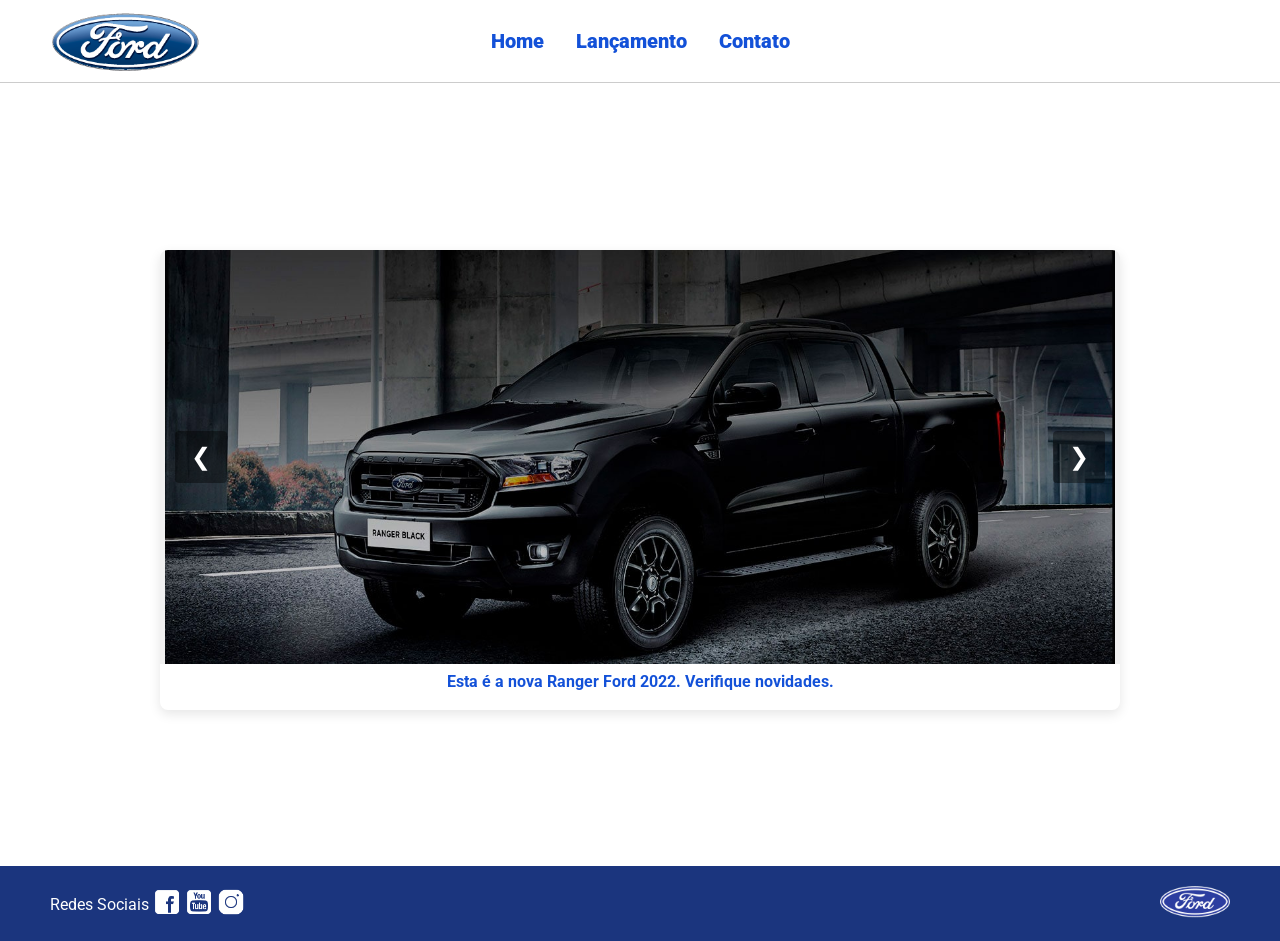
<file: index.html>
<!DOCTYPE html>
<html lang="pt-br">
<head>
    <meta charset="UTF-8">
    <meta http-equiv="X-UA-Compatible" content="IE=edge">
    <meta name="viewport" content="width=device-width, initial-scale=1.0">
    <title>Ford</title>    
    <link href="css/reset.css" rel="stylesheet">
    <link href="css/style.css" rel="stylesheet">
    <script src="js/carousel.js"></script>
</head>
<body>
    <header>       
        <div>
            <img src="img/logo-ford-256.png" width="150" class="logo" />
        </div>
        <nav>
            <ul>
                <li>
                    <a href="index.html">Home</a>
                </li>
                <li>
                    <a href="lancamento.html">Lançamento</a>
                </li>
                <li>
                    <a href="contato.html">Contato</a>
                </li>
            </ul>
        </nav>
    </header>
    <main>
        <div class="carousel-container">
            <div id="carousel">
            </div>
            <div id="carousel-title">
            </div>
        </div>
        
        <script>
            carouselArr.push(new Carousel("imagem_1.jpg","Esta é a nova Ranger Ford 2022. Verifique novidades.","lancamento.html"));
            carouselArr.push(new Carousel("imagem_2.jpg","Ford a nossa história","#"));
            carouselArr.push(new Carousel("imagem_3.jpg","Nova Ford Bronco Sport 2022","lancamento.html"));
            Carousel.Start(carouselArr);
        </script>
    </main>
    <footer>
        <nav id="social">
            <ul>
                <li><span class="redesociais">Redes Sociais</span></li>
                <li><a href="#" title="Facebook"><img src="img/facebook-50.png"></a></li>
                <li><a href="#" title="YouTube"><img src="img/youtube-squared-50.png"></a></li>
                <li><a href="#" title="Instagram"><img src="img/instagram-logo-50.png"></a></li>
            </ul>
        </nav>
        <div>
           <img src="img/ford-96.png" width="70" />
        </div>
    </footer>    
</body>
</html>
</file>
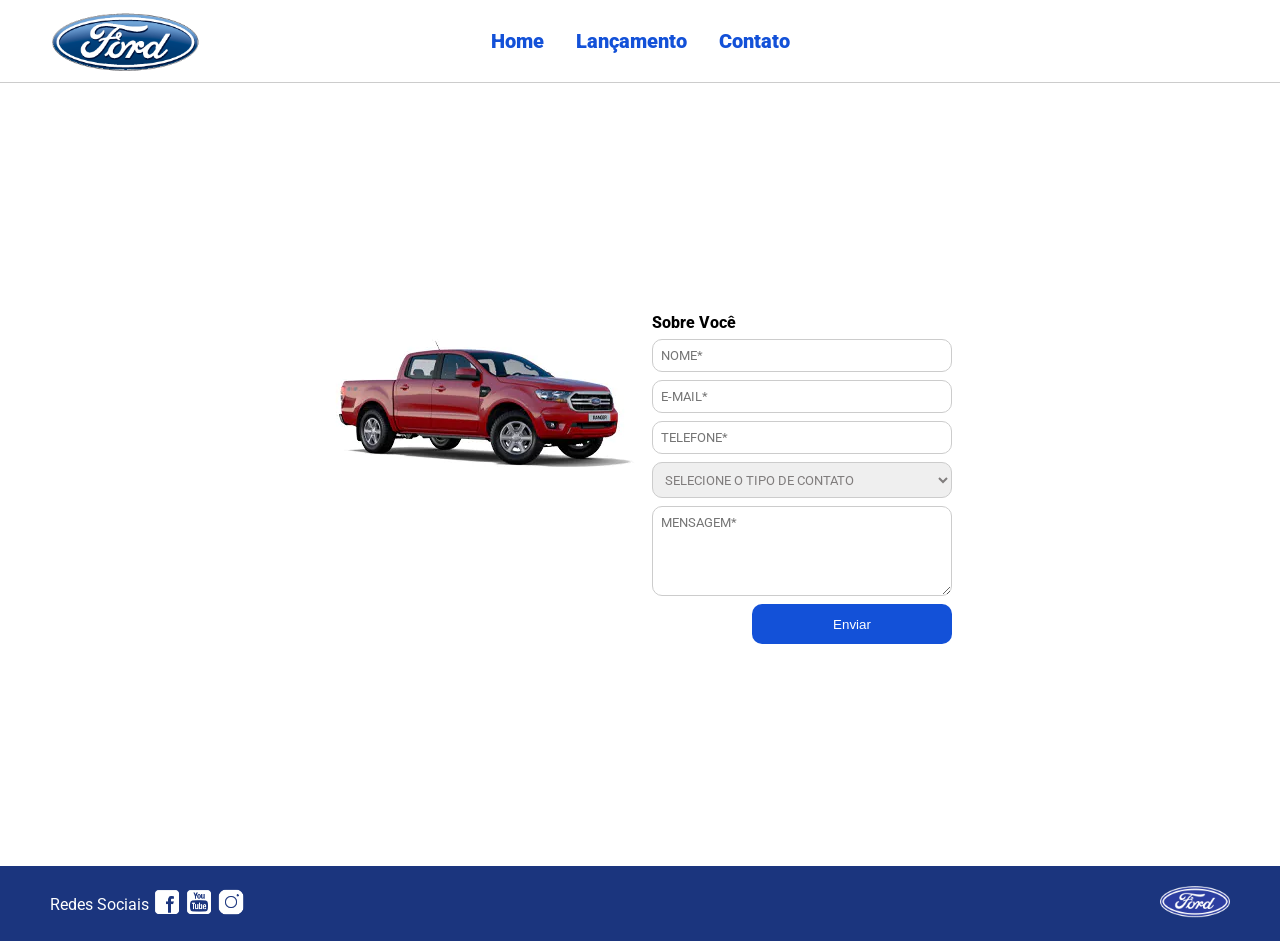
<file: contato.html>
<!DOCTYPE html>
<html lang="pt-br">
<head>
    <meta charset="UTF-8">
    <meta http-equiv="X-UA-Compatible" content="IE=edge">
    <meta name="viewport" content="width=device-width, initial-scale=1.0">
    <title>Ford - Contato</title>    
    <link href="css/reset.css" rel="stylesheet">
    <link href="css/style.css" rel="stylesheet">
    <link href="css/form.css" rel="stylesheet">
    <script src="js/form.js"></script>
</head>
<body>
    <header>       
        <div>
            <img src="img/logo-ford-256.png" width="150" class="logo" alt="Logo Ford" />
        </div>
        <nav>
            <ul>
                <li><a href="index.html">Home</a></li>
                <li><a href="lancamento.html">Lançamento</a></li>
                <li><a href="contato.html">Contato</a></li>
            </ul>
        </nav>
    </header>

    <main>
        <div class="forms">
            <div>
                <img src="img/xls 2.2 diesel.jpg" alt="Ford Ranger XLS">
            </div>
            <div>
                <h2 class="titulo">Sobre Você</h2>
                <form onsubmit="Post(this);">
                    <input type="text" name="nome" placeholder="NOME*" class="fordform" required>
                    <input type="email" name="email" placeholder="E-MAIL*" class="fordform" required>
                    <input type="tel" name="telefone" placeholder="TELEFONE*" class="fordform" required>
                    <select name="contato" class="fordform" required>
                        <option value="" disabled selected>SELECIONE O TIPO DE CONTATO</option>
                        <option value="elogio">Elogio</option>
                        <option value="reclamacao">Reclamação</option>
                        <option value="solicitacao">Solicitação</option>
                    </select>

                    <textarea name="mensagem" placeholder="MENSAGEM*" rows="4" class="fordform" required></textarea>
                    
                    <button type="submit">Enviar</button>
                </form>
            </div>
        </div>
    </main>

    <footer>
        <nav id="social">
            <ul>
                <li><span class="redesociais">Redes Sociais</span></li>
                <li><a href="#" title="Facebook"><img src="img/facebook-50.png" alt="Facebook"></a></li>
                <li><a href="#" title="YouTube"><img src="img/youtube-squared-50.png" alt="YouTube"></a></li>
                <li><a href="#" title="Instagram"><img src="img/instagram-logo-50.png" alt="Instagram"></a></li>
            </ul>
        </nav>
        <div>
           <img src="img/ford-96.png" width="70" alt="Ford Logo" />
        </div>
    </footer>    
</body>
</html>
</file>
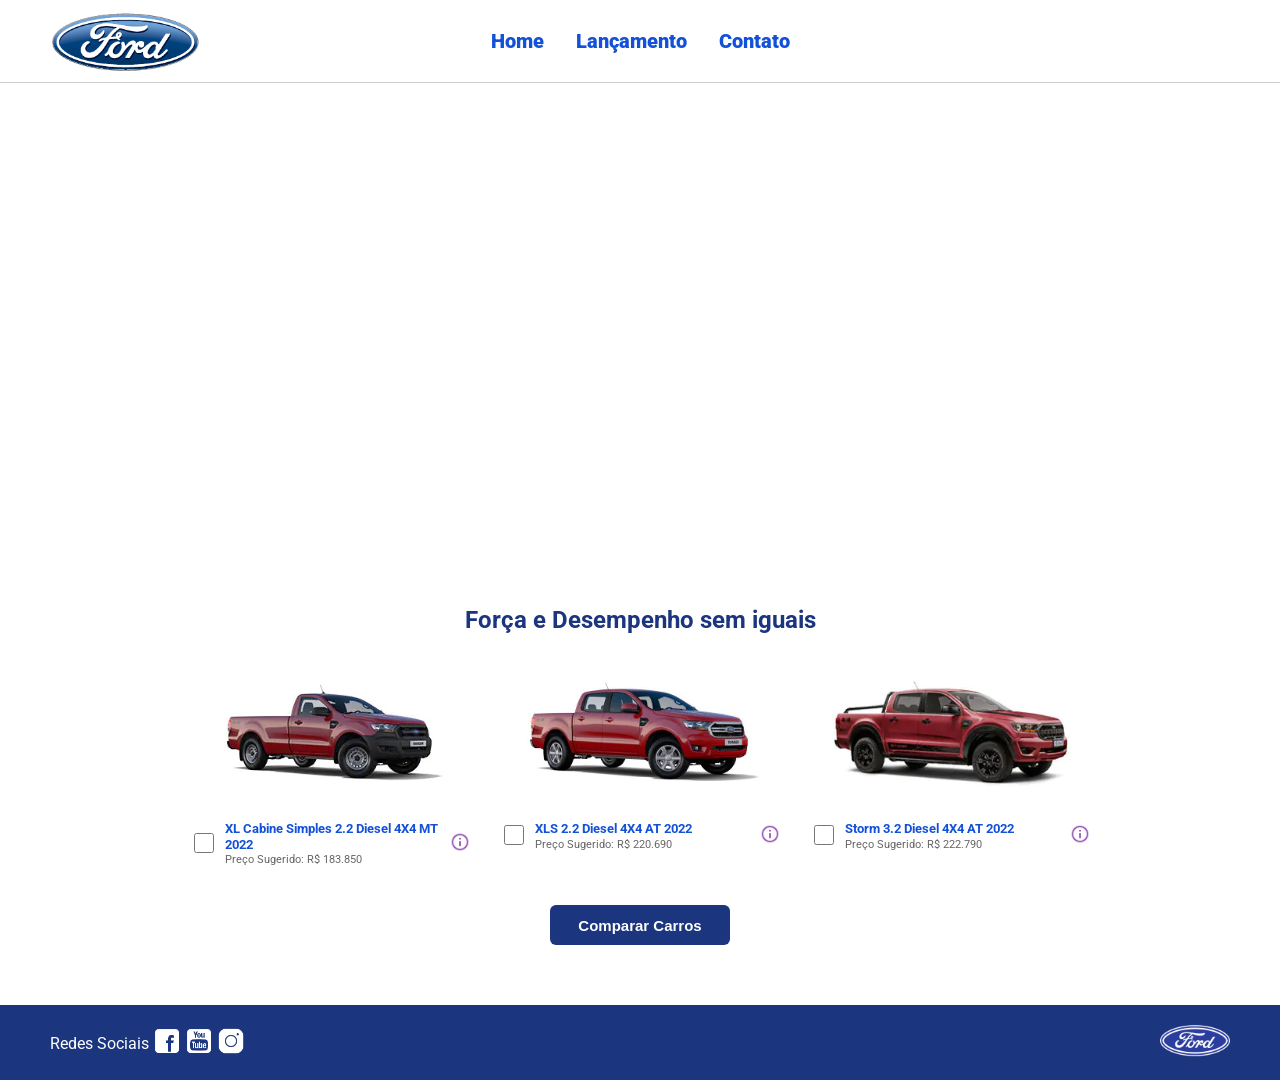
<file: lancamento.html>
<!DOCTYPE html>
<html lang="pt-br">
<head>
    <meta charset="UTF-8">
    <meta http-equiv="X-UA-Compatible" content="IE=edge">
    <meta name="viewport" content="width=device-width, initial-scale=1.0">
    <title>Ford - Lançamentos</title>    
    <link href="css/reset.css" rel="stylesheet">
    <link href="css/style.css" rel="stylesheet">
    <link href="css/lancamento.css" rel="stylesheet">
    <script src="js/compare.js"></script>
</head>
<body>
    <header>       
        <div>
            <img src="img/logo-ford-256.png" width="150" class="logo" />
        </div>
        <nav>
            <ul>
                <li>
                    <a href="index.html">Home</a>
                </li>
                <li>
                    <a href="lancamento.html">Lançamento</a>
                </li>
                <li>
                    <a href="contato.html">Contato</a>
                </li>
            </ul>
        </nav>
    </header>
    <main class="main-lancamento">
        <div class="video-container">
            <iframe src="https://www.youtube-nocookie.com/embed/vQsryuNmsL0?controls=0&autoplay=1&modestbranding=0&loop=1&mute=1&rel=0&hd=1" title="YouTube video player" frameborder="0" allow="accelerometer; autoplay; clipboard-write; encrypted-media; gyroscope; picture-in-picture" allowfullscreen></iframe>
        </div>

        <h2 class="section-title">Força e Desempenho sem iguais</h2>

        <div class="cars-container">
            <ul class="modelcars">
                <li> 
                    <img src="img/XL Cabine.jpg" class="photocar">
                    <div class="infocar">
                        <div>
                            <input type="checkbox" value="car1" class="checkbox" onchange="SetCarToCompare(this, new Car('XL Cabine Simples 2.2 Diesel 4X4 MT 2022', 183850, 511, 1821, 232, 1234, 2.2, 160, 1420, 'Aço Estampado 16', 'img/XL Cabine.jpg'));">
                        </div>
                        <div class="info">
                            <span class="textmodel">XL Cabine Simples 2.2 Diesel 4X4 MT 2022</span>
                            <span class="textprice">Preço Sugerido: R$ 183.850</span>
                        </div>
                        <div>
                            <img src="img/info.png" class="icon-info">
                        </div>
                    </div>
                </li>
                <li>
                    <img src="img/xls 2.2 diesel.jpg" class="photocar">
                    <div class="infocar">
                        <div>
                            <input type="checkbox" value="car2" class="checkbox" onchange="SetCarToCompare(this, new Car('XLS 2.2 Diesel 4X4 AT 2022', 220690, 511, 1821, 232, 1076, 2.2, 160, 1180, 'Aço Estampado 16', 'img/xls 2.2 diesel.jpg'));">
                        </div>
                        <div class="info">
                            <span class="textmodel">XLS 2.2 Diesel 4X4 AT 2022</span>
                            <span class="textprice">Preço Sugerido: R$ 220.690</span>
                        </div>
                        <div>
                            <img src="img/info.png" class="icon-info">
                        </div>
                    </div>
                </li>
                <li>
                    <img src="img/storm.jpg" class="photocar">
                    <div class="infocar">
                        <div>
                            <input type="checkbox" value="car3" class="checkbox" onchange="SetCarToCompare(this, new Car('Storm 3.2 Diesel 4X4 AT 2022', 222790, 511, 1821, 232, 1040, 3.2, 200, 1180, 'Liga Leve 17', 'img/storm.jpg'));">
                        </div>
                        <div class="info">
                            <span class="textmodel">Storm 3.2 Diesel 4X4 AT 2022</span>
                            <span class="textprice">Preço Sugerido: R$ 222.790</span>
                        </div>
                        <div>
                            <img src="img/info.png" class="icon-info">
                        </div>
                    </div>
                </li>
            </ul>
        </div>

        <div class="btn-container">
            <button type="button" class="btn-compare" onclick="ShowCompare()">Comparar Carros</button>
        </div> 
    </main>

    <footer>
        <nav id="social">
            <ul>
                <li><span class="redesociais">Redes Sociais</span></li>
                <li><a href="#" title="Facebook"><img src="img/facebook-50.png"></a></li>
                <li><a href="#" title="YouTube"><img src="img/youtube-squared-50.png"></a></li>
                <li><a href="#" title="Instagram"><img src="img/instagram-logo-50.png"></a></li>
            </ul>
        </nav>
        <div>
           <img src="img/ford-96.png" width="70" />
        </div>
    </footer> 

    <div id="compare">
        <table>
            <tbody>
                <tr>
                    <td>&nbsp;</td>
                    <td id="compare_image_0"></td>
                    <td id="compare_image_1"></td>
                </tr>
                <tr>
                    <td>Modelo</td>
                    <td id="compare_modelo_0"></td>
                    <td id="compare_modelo_1"></td>
                </tr>
                <tr>
                    <td>Altura da ca&ccedil;amba (mm)</td>
                    <td id="compare_alturacacamba_0"></td>
                    <td id="compare_alturacacamba_1"></td>
                </tr>
                <tr>
                    <td>Altura do ve&iacute;culo (mm)</td>
                    <td id="compare_alturaveiculo_0"></td>
                    <td id="compare_alturaveiculo_1"></td>
                </tr>
                <tr>
                    <td>Altura livre do solo (mm)</td>
                    <td id="compare_alturasolo_0"></td>
                    <td id="compare_alturasolo_1"></td>
                </tr>
                <tr>
                    <td>Capacidade de carga (Kg)</td>
                    <td id="compare_capacidadecarga_0"></td>
                    <td id="compare_capacidadecarga_1"></td>
                </tr>
                <tr>
                    <td>Motor</td>
                    <td id="compare_motor_0"></td>
                    <td id="compare_motor_1"></td>
                </tr>
                <tr>
                    <td>Pot&ecirc;ncia (cv)</td>
                    <td id="compare_potencia_0"></td>
                    <td id="compare_potencia_1"></td>
                </tr>
                <tr>
                    <td>Volume de ca&ccedil;amba (L)</td>
                    <td id="compare_volumecacamba_0"></td>
                    <td id="compare_volumecacamba_1"></td>
                </tr>
                <tr>
                    <td>Roda</td>
                    <td id="compare_roda_0"></td>
                    <td id="compare_roda_1"></td>
                </tr>
                <tr>
                    <td>Pre&ccedil;o</td>
                    <td id="compare_preco_0"></td>
                    <td id="compare_preco_1"></td>
                </tr>
            </tbody>
        </table>
        <div style="text-align: center; padding-bottom: 20px; margin-top: 15px;">
            <button type="button" class="btn-compare" onclick="HideCompare()">Fechar</button>
        </div> 
    </div>   
</body>
</html>
</file>
<file: css/style.css>
@import url('https://fonts.googleapis.com/css2?family=Roboto:wght@300&display=swap');

body {
    background: #FFFFFF;
    height: 100%;
    font-family: 'Roboto', sans-serif;
    margin: 0;
    padding: 0;
}

html {
    height: 100%;
}

header {
    background: #FFFFFF;
    border-bottom: 1px solid #ccc;
    margin-bottom: 10px;
    padding: 10px 50px;
    display: grid;
    grid-template-columns: 1fr auto 1fr;
    align-items: center;
}

header div {
    display: flex;
    align-items: center;
}

header nav {
    text-align: center;
}

header nav a {
    color: #1351d8;
    font-size: 20px;
    text-decoration: none;
    font-weight: 900;
    margin-left: 14px;
    margin-right: 14px;
}

header nav a:hover {
    color: #1b357e;
    text-decoration: none;
    font-weight: 900;
}

header ul {
    text-align: center;
    margin: 0;
    padding: 0;
}

nav li {
    display: inline;
    list-style: none;
}

div#carousel {
    position: relative;
    height: 46vh;
    width: 100%;
    max-height: 628px;
    -webkit-transition: all .3s ease-in-out;
    -moz-transition: all .3s ease-in-out;
    transition: all .3s ease-in-out;
    background-color: #f0f0f0;
    overflow: hidden;
}

div#carousel img.carousel-img {
    width: 100%;
    height: 100%;
    object-fit: contain;
    display: block;
    object-position: center;
}

button.carousel-btn {
    position: absolute;
    top: 50%;
    transform: translateY(-50%);
    background-color: rgba(0, 0, 0, 0.4);
    color: #ffffff;
    border: none;
    border-radius: 4px;
    font-size: 24px;
    padding: 12px 16px;
    cursor: pointer;
    z-index: 10;
    transition: background-color 0.3s ease;
    user-select: none;
}

button.carousel-btn:hover {
    background-color: rgba(0, 0, 0, 0.8);
}

button.prev-btn {
    left: 15px;
}

button.next-btn {
    right: 15px;
}

div#carousel-title a {
    text-decoration: none;
    color: #1351d8;
}

div#carousel-title a:hover {
    color: #1b357e;
}

div#carousel-title {
    display: block;
    text-align: center;
    margin-top: 10px;
    margin-bottom: 20px;
    font-weight: bold;
}

ul {
    display: inline-block;
    padding: 0;
}

main {
    min-height: calc(100% - 167px);
    display: flex;
    justify-content: center;
    align-items: center;
    padding: 20px 0;
}

.carousel-container {
    width: 80%;
    max-width: 960px;
    margin: 0 auto;
    background-color: #FFFFFF;
    box-shadow: 0 4px 12px rgba(0, 0, 0, 0.1);
    border-radius: 8px;
    overflow: hidden;
}

nav#social {
    display: inline;
    width: auto;
}

nav#social ul img {
    width: 28px;
}

span.redesociais {
    color: #ffffff;
    vertical-align: super;
}

footer {
    background: #1B357E;
    padding: 20px 50px;
    display: flex;
    justify-content: space-between;
    align-items: center;
}

footer div {
    display: inline;
    float: right;
    margin-right: 0;
}

button:hover {
    background: #1b357e;
}

button {
    background: #1351d8;
    color: #fff;
    border: 0px;
    border-radius: 10px;
}
</file>
<file: css/form.css>
.fordform {
    display: block;
    width: 300px;
    border: 1px solid #cccccc;
    border-radius: 10px;
    margin: 8px;
    font-size: 13px;
    padding: 8px;
    font-family: inherit;
    box-sizing: border-box;
}

select.fordform {
    width: 300px;
    height: 36px;
    color: #807d7d;
}

textarea.fordform {
    height: 90px;
    resize: vertical;
}

input:focus-visible,
select:focus-visible,
textarea:focus-visible {
    outline: none;
    border-color: #1351d8;
}

main div {
    display: inline-block;
    vertical-align: top;
    text-align: left;
    padding-top: 30px;
    padding-bottom: 30px;
}

.forms {
    display: block;
    text-align: center;
}

h2 {
    text-align: left;
    font-weight: 800;
}

button {
    width: 200px;
    height: 40px;
    margin-right: 8px;
    float: right;
    cursor: pointer;
}

.titulo {
    margin-left: 8px;
}
</file>
<file: css/lancamento.css>
main.main-lancamento {
    display: flex;
    flex-direction: column;
    align-items: center;
    width: 100%;
    padding: 0 0 40px 0;
}

.video-container {
    width: 100%;
    margin-bottom: 25px;
}

.video-container iframe {
    display: block;
    width: 100%;
    height: 480px;
    border: none;
}

.section-title {
    color: #1b357e;
    font-size: 24px;
    font-weight: bold;
    text-align: center;
    margin-top: 10px;
    margin-bottom: 30px;
}

.cars-container {
    width: 100%;
    max-width: 1100px;
    margin: 0 auto;
}

ul.modelcars {
    display: flex;
    justify-content: center;
    align-items: flex-start;
    gap: 30px;
    margin-bottom: 40px;
    padding: 0;
    list-style: none;
}

ul.modelcars li {
    display: flex;
    flex-direction: column;
    align-items: center;
    width: 280px;
}

img.photocar {
    display: block;
    width: 100%;
    height: auto;
    max-width: 250px;
    margin-bottom: 15px;
}

.infocar {
    display: flex;
    align-items: center;
    justify-content: space-between;
    width: 100%;
    gap: 8px;
}

.checkbox {
    width: 20px;
    height: 20px;
    border: 1px solid #1b357e;
    cursor: pointer;
}

.info {
    flex: 1;
}

.textmodel {
    display: block;
    text-align: left;
    font-size: 13px;
    font-weight: bold;
    color: #1351d8;
    line-height: 1.2;
}

.textprice {
    display: block;
    text-align: left;
    font-size: 11px;
    color: #666;
    margin-top: 2px;
}

.icon-info {
    width: 20px;
    height: 20px;
    cursor: pointer;
}

.btn-container {
    text-align: center;
    margin-bottom: 20px;
}

.btn-compare {
    height: 40px;
    width: 180px;
    background-color: #1b357e;
    color: #ffffff;
    border: none;
    border-radius: 6px;
    font-size: 15px;
    font-weight: bold;
    cursor: pointer;
    transition: background 0.3s;
}

.btn-compare:hover {
    background-color: #1351d8;
}

div#compare {
    position: fixed;
    display: none;
    width: 90%;
    max-width: 750px;
    max-height: 85vh;
    overflow-y: auto;
    background: #ffffff;
    top: 50%;
    left: 50%;
    transform: translate(-50%, -50%);
    border-radius: 10px;
    padding: 20px;
    box-shadow: 0 5px 20px rgba(0, 0, 0, 0.4);
    z-index: 1000;
}

table {
    border-collapse: collapse;
    width: 100%;
    margin-top: 10px;
    margin-bottom: 10px;
}

th, td {
    text-align: left;
    padding: 10px;
    border-bottom: 1px solid #ddd;
}

td:nth-child(1) {
    font-weight: 700;
    width: 40%;
    color: #333;
}

tr:nth-child(even) {
    background-color: #f8f9fa;
}
</file>
